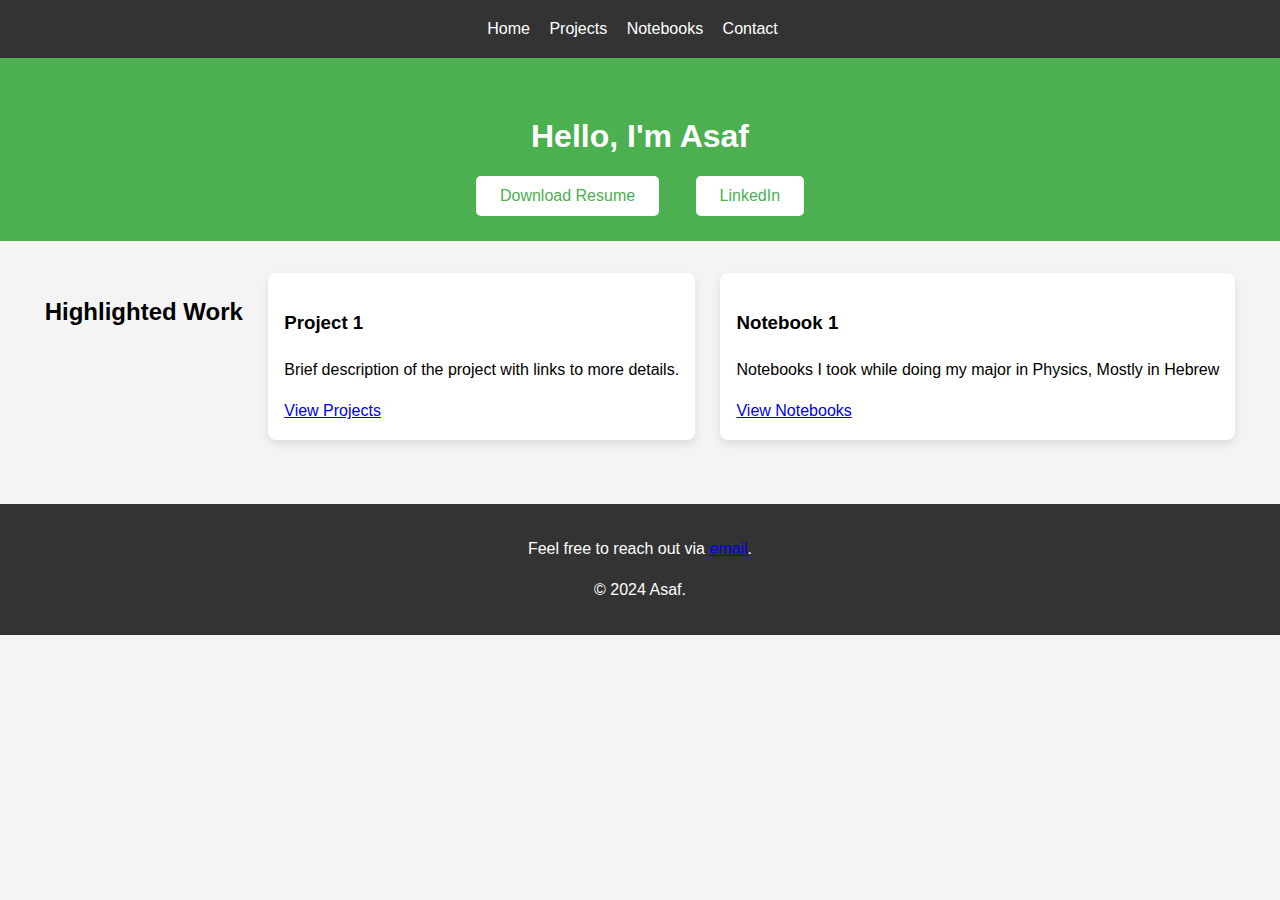
<file: index.html>
<!DOCTYPE html>
<html lang="en">
<head>
    <meta charset="UTF-8">
    <meta name="viewport" content="width=device-width, initial-scale=1.0">
    <title>Asaf | Physics Student</title>
    <link rel="stylesheet" href="styles.css">
</head>
<body>
    <header>
        <nav>
            <ul>
                <li><a href="index.html">Home</a></li>
                <li><a href="projects.html">Projects</a></li>
                <li><a href="notebooks.html">Notebooks</a></li>
                <li><a href="#contact">Contact</a></li>
            </ul>
        </nav>
    </header>

    <section class="intro">
        <h1>Hello, I'm Asaf</h1>
        <a href="assets/resume.pdf" class="button">Download Resume</a>
        <a href="https://www.linkedin.com/in/asaf-sivan-237466227/" class="button">LinkedIn</a>
    </section>

    <section class="highlights">
        <h2>Highlighted Work</h2>
        <div class="card">
            <h3>Project 1</h3>
            <p>Brief description of the project with links to more details.</p>
            <a href="projects.html">View Projects</a>
        </div>

        <div class="card">
            <h3>Notebook 1</h3>
            <p>Notebooks I took while doing my major in Physics, Mostly in Hebrew</p>
            <a href="notebooks.html">View Notebooks</a>
        </div>
    </section>

    <footer id="contact" style="grid-area: footer;">
        <p>Feel free to reach out via <a href="mailto:asafsivan@mail.tau.ac.il">email</a>.</p>
        <p>&copy; 2024 Asaf.</p>
    </footer>
</body>
</html>
</file>
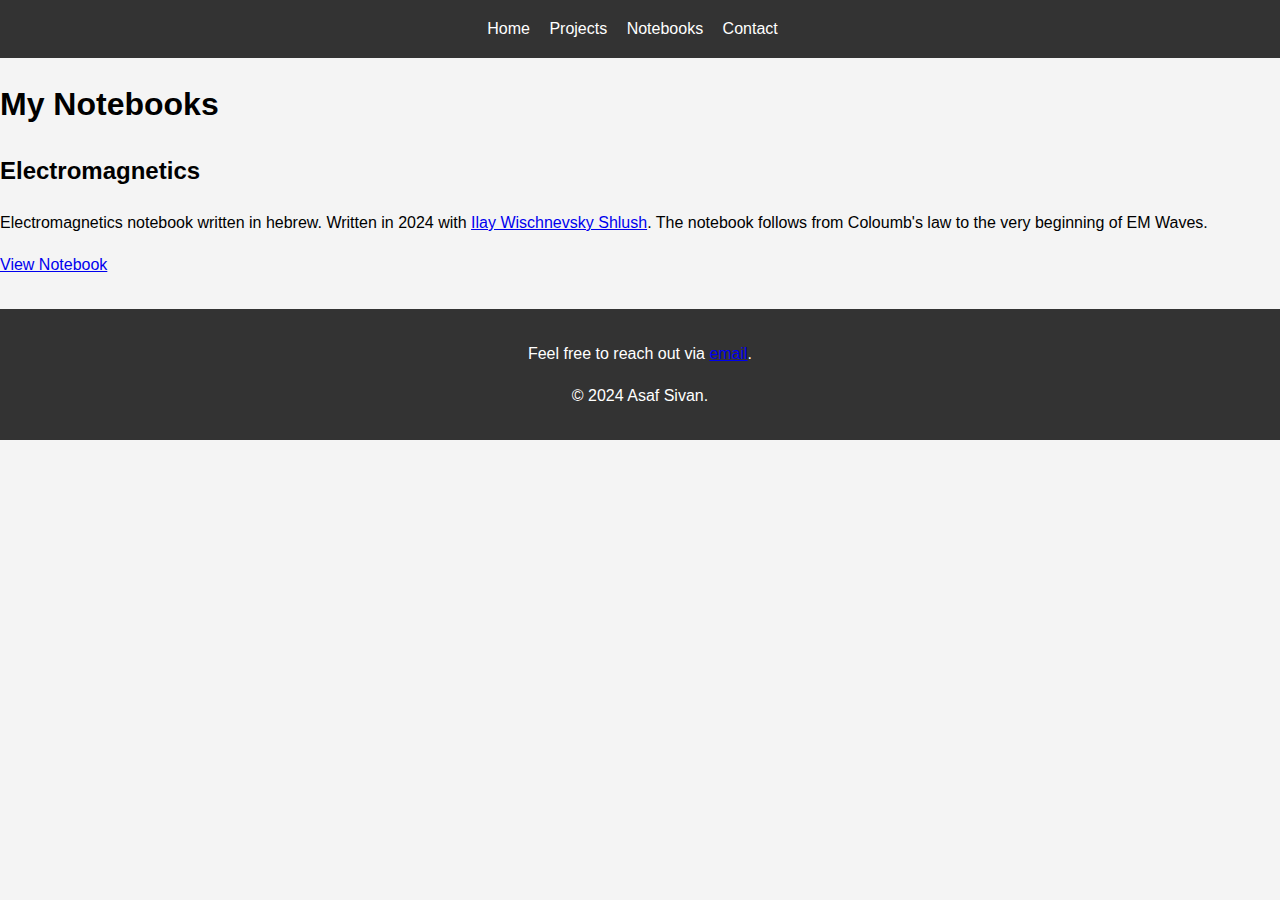
<file: notebooks.html>
<!DOCTYPE html>
<html lang="en">
<head>
    <meta charset="UTF-8">
    <meta name="viewport" content="width=device-width, initial-scale=1.0">
    <title>Notebooks | Asaf Sivan</title>
    <link rel="stylesheet" href="styles.css">
</head>
<body>
    <header>
        <nav>
            <ul>
                <li><a href="index.html">Home</a></li>
                <li><a href="projects.html">Projects</a></li>
                <li><a href="notebooks.html">Notebooks</a></li>
                <li><a href="#contact">Contact</a></li>
            </ul>
        </nav>
    </header>

    <section class="notebooks">
        <h1>My Notebooks</h1>
        <div class="notebook-item">
            <h2>Electromagnetics</h2>
            <p>Electromagnetics notebook written in hebrew. Written in 2024 with <a href="https://ilayws.github.io/">Ilay Wischnevsky Shlush</a>. The notebook follows from Coloumb's law to the very beginning of EM Waves.</p>
            <a href="https://github.com/Asaf-Sivan/Asaf-Sivan.github.io/blob/main/notebooks/Electromagnetics.pdf">View Notebook</a>
        </div>
        <!-- Add more notebook items as needed -->
    </section>

    <footer id="contact">
        <p>Feel free to reach out via <a href="asafsivan@mail.tau.ac.il">email</a>.</p>
        <p>&copy; 2024 Asaf Sivan.</p>
    </footer>
</body>
</html>
</file>
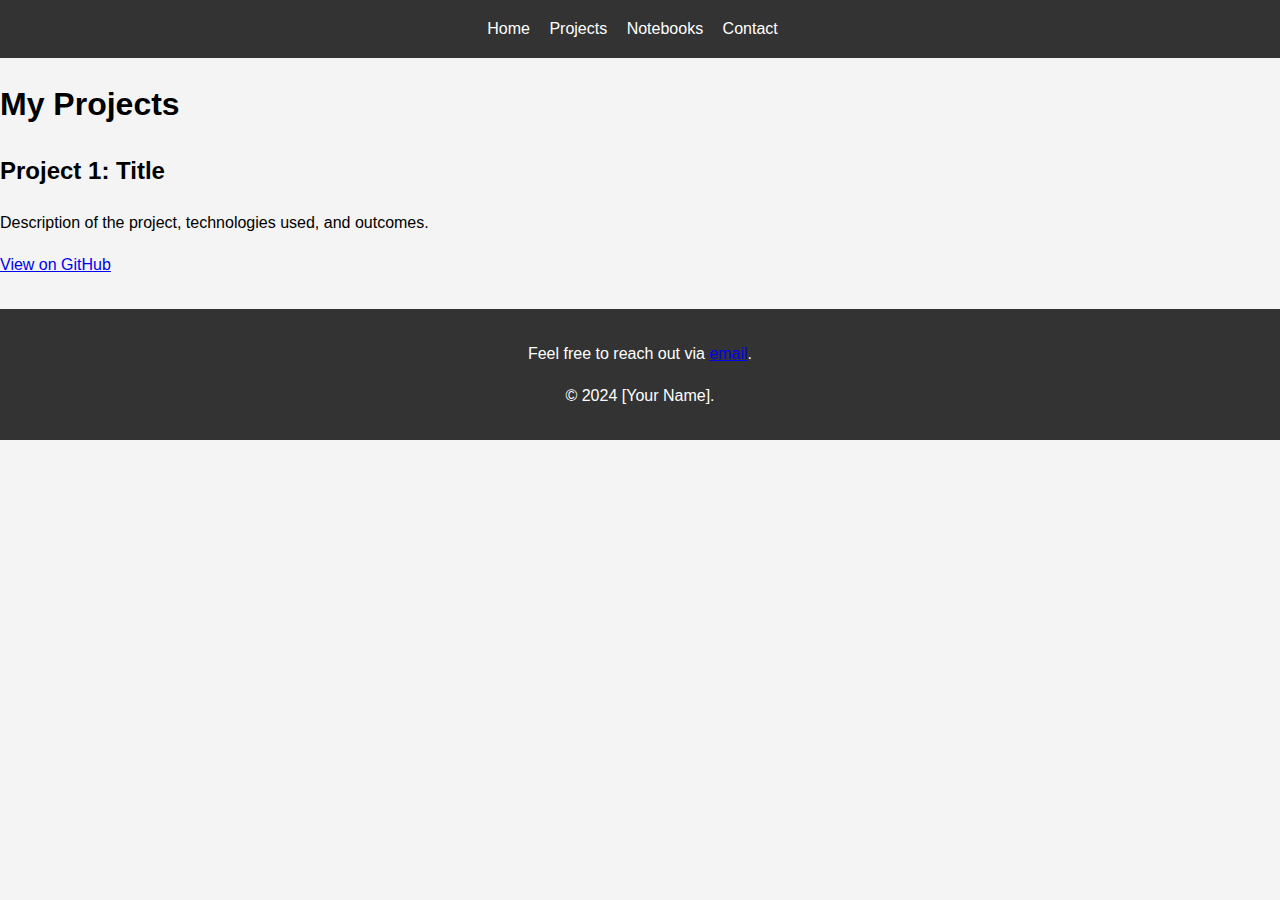
<file: projects.html>
<!DOCTYPE html>
<html lang="en">
<head>
    <meta charset="UTF-8">
    <meta name="viewport" content="width=device-width, initial-scale=1.0">
    <title>Projects | Your Name</title>
    <link rel="stylesheet" href="styles.css">
</head>
<body>
    <header>
        <nav>
            <ul>
                <li><a href="index.html">Home</a></li>
                <li><a href="projects.html">Projects</a></li>
                <li><a href="notebooks.html">Notebooks</a></li>
                <li><a href="#contact">Contact</a></li>
            </ul>
        </nav>
    </header>

    <section class="projects">
        <h1>My Projects</h1>
        <div class="project-item">
            <h2>Project 1: Title</h2>
            <p>Description of the project, technologies used, and outcomes.</p>
            <a href="https://github.com/yourusername/project1">View on GitHub</a>
        </div>
        <!-- Add more project items as needed -->
    </section>

    <footer id="contact">
        <p>Feel free to reach out via <a href="mailto:your.email@example.com">email</a>.</p>
        <p>&copy; 2024 [Your Name].</p>
    </footer>
</body>
</html>
</file>
<file: styles.css>
body {
    font-family: Arial, sans-serif;
    line-height: 1.6;
    background-color: #f4f4f4;
    margin: 0;
    padding: 0;
}

header {
    background: #333;
    color: #fff;
    padding: 1rem;
    text-align: center;
}

header ul {
    list-style-type: none;
    margin: 0;
    padding: 0;
}

header ul li {
    display: inline;
    margin-right: 15px;
}

header ul li a {
    color: #fff;
    text-decoration: none;
}

.intro {
    padding: 2rem;
    text-align: center;
    background: #4CAF50;
    color: #fff;
}

.intro .button {
    padding: 0.7rem 1.5rem;
    margin: 1rem;
    background-color: #fff;
    color: #4CAF50;
    text-decoration: none;
    border-radius: 5px;
}

.highlights {
    display: flex;
    justify-content: space-around;
    padding: 2rem;
}

.card {
    background: #fff;
    padding: 1rem;
    border-radius: 8px;
    box-shadow: 0 4px 8px rgba(0, 0, 0, 0.1);
}

footer {
    background: #333;
    color: #fff;
    text-align: center;
    padding: 1rem;
    margin-top: 2rem;
}
</file>
